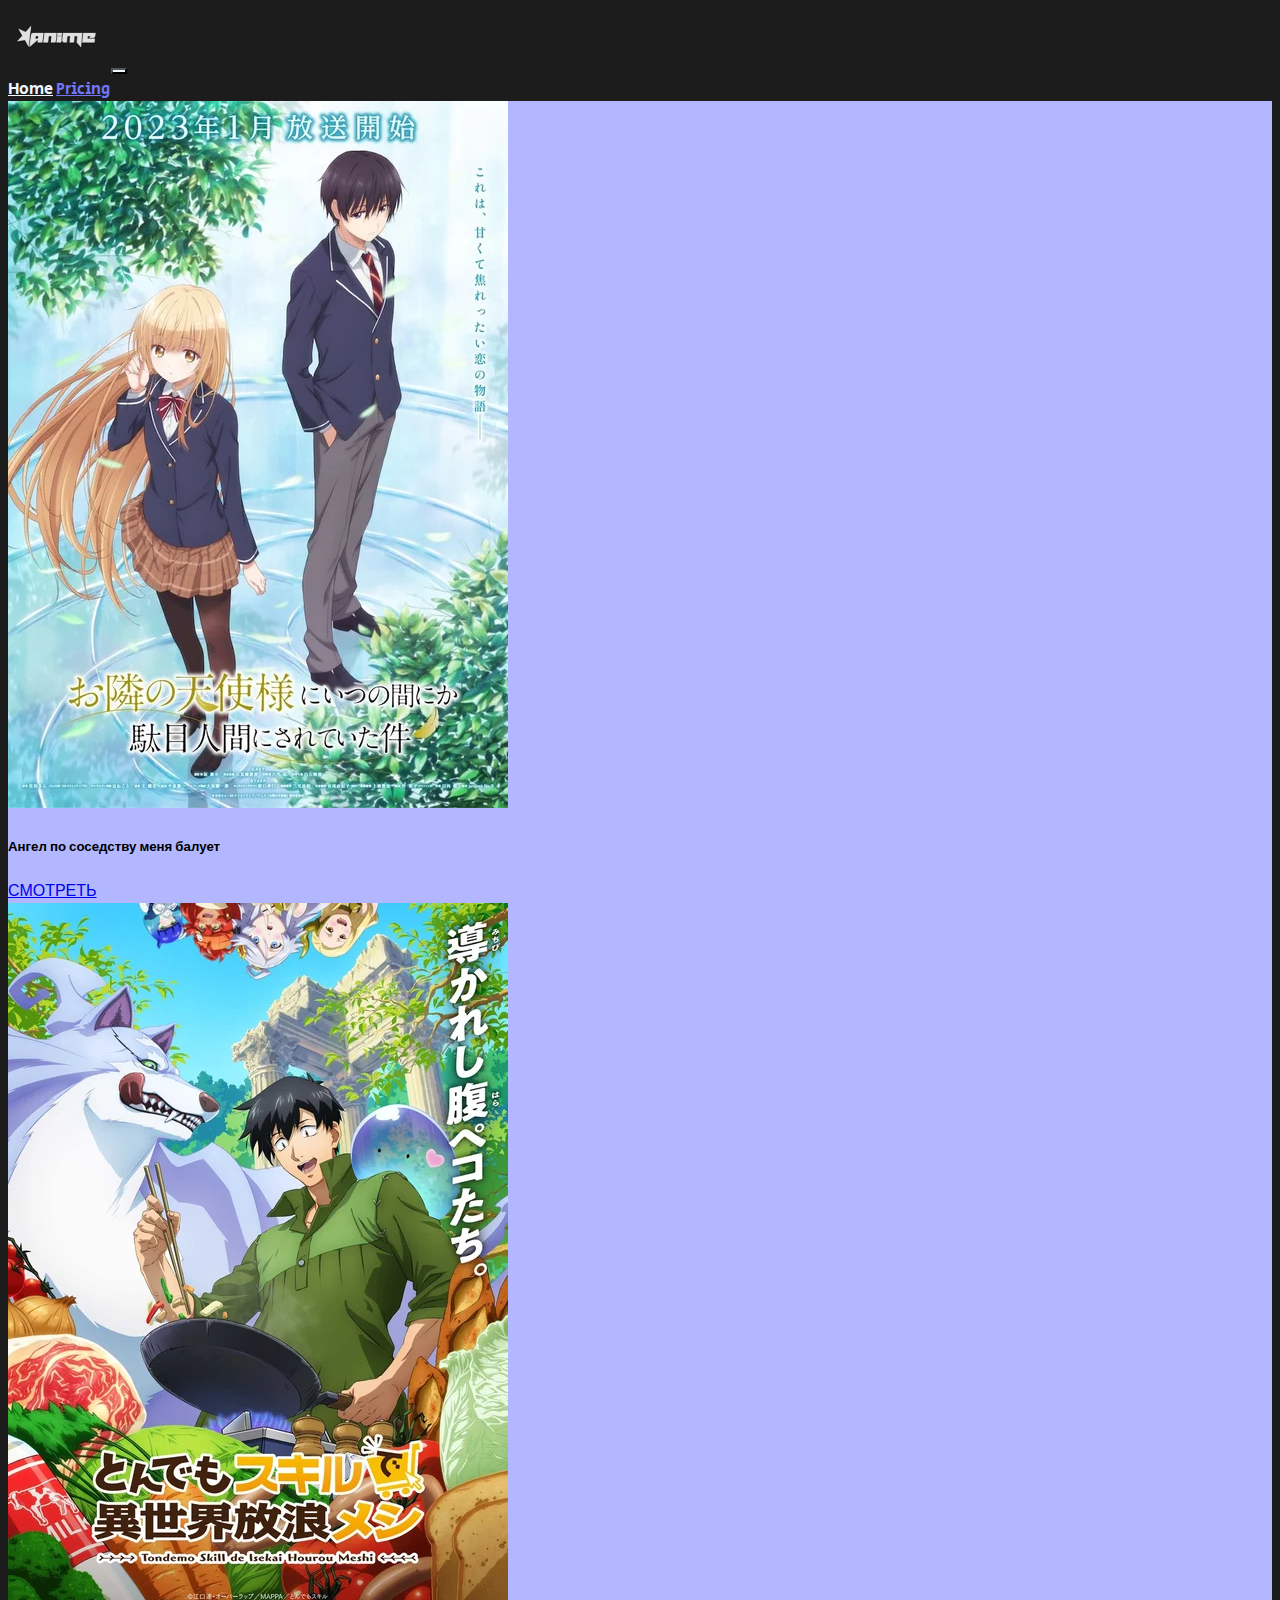
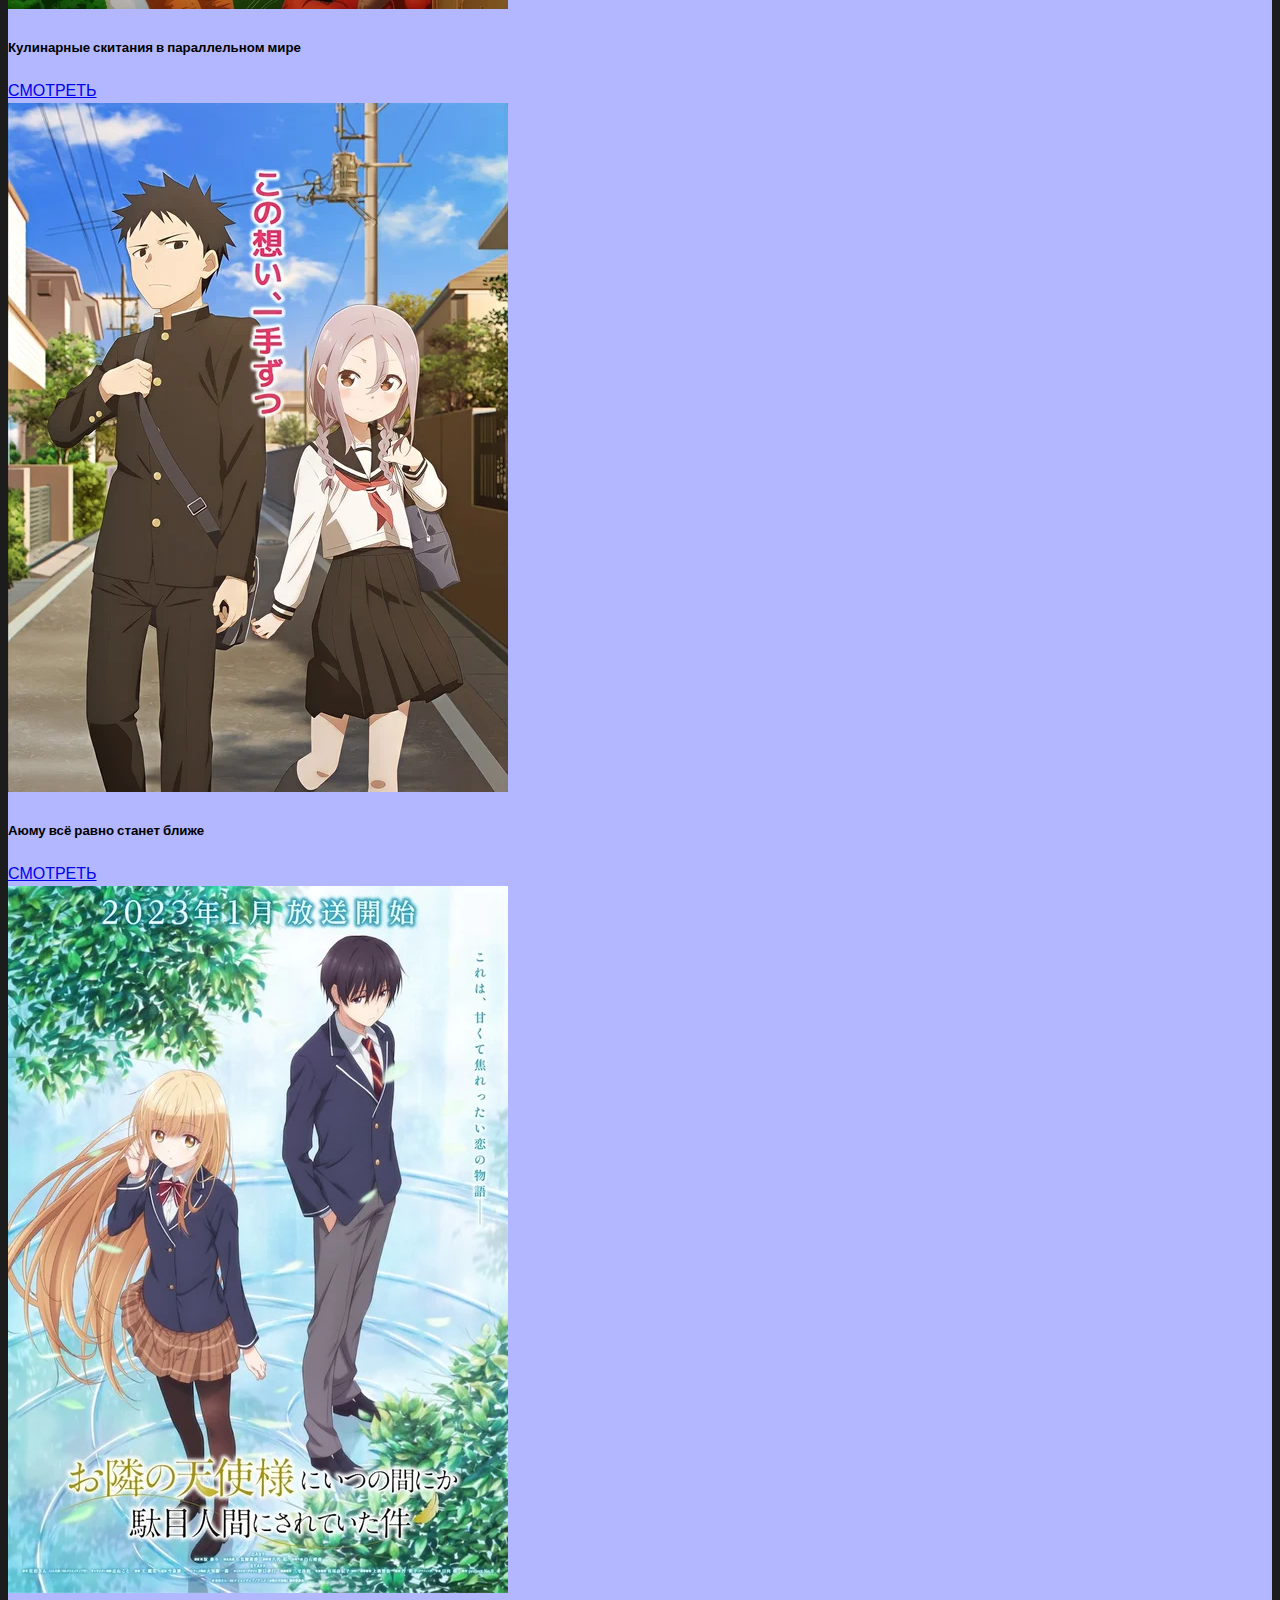
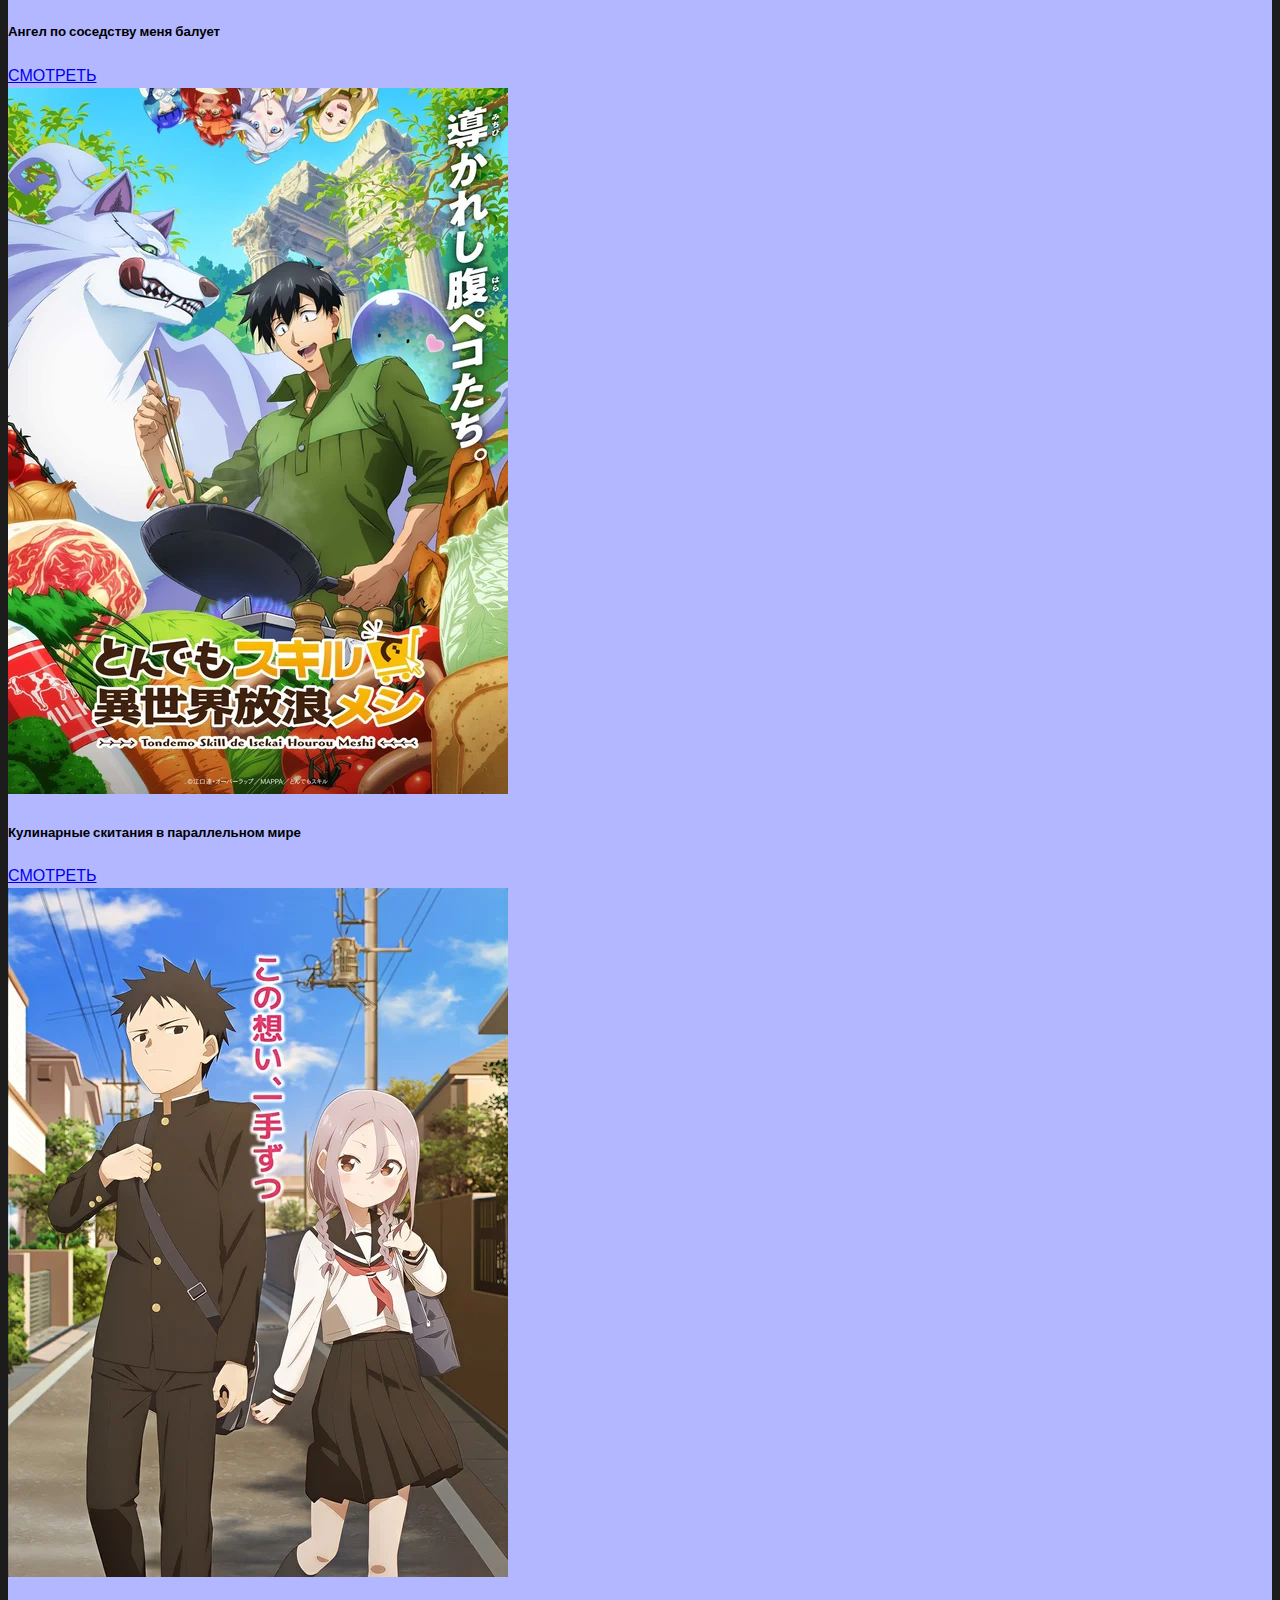
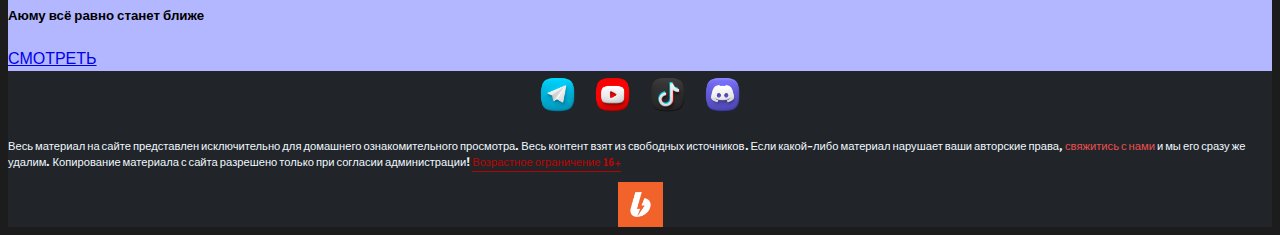
<file: pricing.html>
<!DOCTYPE html>
<html lang="en">
<head>
    <meta charset="UTF-8">
    <meta http-equiv="X-UA-Compatible" content="IE=edge">
    <meta name="viewport" content="width=device-width, initial-scale=1.0">
    <link href="https://cdn.jsdelivr.net/npm/bootstrap@5.3.0-alpha1/dist/css/bootstrap.min.css" rel="stylesheet"
        integrity="sha384-GLhlTQ8iRABdZLl6O3oVMWSktQOp6b7In1Zl3/Jr59b6EGGoI1aFkw7cmDA6j6gD" crossorigin="anonymous">
    <link rel="stylesheet" href="source/styles/style.css">
    <link rel="stylesheet" href="source/styles/bg-video.css">

    <link rel="apple-touch-icon" sizes="180x180" href="source/files/favicon_io/apple-touch-icon.png">
    <link rel="icon" type="image/png" sizes="32x32" href="source/files/favicon_io/favicon-32x32.png">
    <link rel="icon" type="image/png" sizes="16x16" href="source/files/favicon_io/favicon-16x16.png">
    <link rel="manifest" href="source/files/favicon_io/site.webmanifest">
    <title>NecoMeowStudio</title>
</head>

<body>
    <header>
        <nav class="navbar navbar-expand-lg bg-dark">
            <div class="container-fluid">
                <a class="navbar-brand" href="index.html"><img src="source/images/anime.png" alt="anime"></a>
                <button class="navbar-toggler" type="button" data-bs-toggle="collapse"
                    data-bs-target="#navbarNavAltMarkup" aria-controls="navbarNavAltMarkup" aria-expanded="false"
                    aria-label="Toggle navigation">
                    <span class="navbar-toggler-icon"></span>
                </button>
                <div class="collapse navbar-collapse" id="navbarNavAltMarkup">
                    <div class="navbar-nav">
                        <a class="nav-link" aria-current="page" href="index.html">Home</a>
                        <a class="nav-link active" href="pricing.html">Pricing</a>
                    </div>
                </div>
            </div>
        </nav>
    </header>


    <section>
        <div class="conteiner-fluid mt-4">

            <div class="row col-md-12">
                <div class="col-lg-2 col-md-12">
                </div>


                <div class="col-lg-8 col-md-12">
                    <div class="row">
                        <div class="col-lg-4 col-md-6 mt-4">
                            <div class="card">
                                <img src="source/images/Ангел по соседству меня балует.jpg" class="card-img-top"
                                    alt="Ангел по соседству меня балует">
                                <div class="card-body">
                                    <h5 class="card-title">Ангел по соседству меня балует</h5>

                                    <a href="#" class="btn btn-primary">СМОТРЕТЬ</a>
                                </div>
                            </div>
                        </div>
                        <div class="col-lg-4 col-md-6 mt-4">
                            <div class="card">
                                <img src="source/images/Кулинарные скитания в параллельном мире.jpg"
                                    class="card-img-top" alt="Кулинарные скитания в параллельном мире">
                                <div class="card-body">
                                    <h5 class="card-title">Кулинарные скитания в параллельном мире</h5>

                                    <a href="#" class="btn btn-primary">СМОТРЕТЬ</a>
                                </div>
                            </div>
                        </div>
                        <div class="col-lg-4 col-md-6 mt-4">
                            <div class="card">
                                <img src="source/images/Аюму всё равно станет ближе.jpg" class="card-img-top"
                                    alt="Аюму всё равно станет ближе">
                                <div class="card-body">
                                    <h5 class="card-title">Аюму всё равно станет ближе</h5>

                                    <a href="#" class="btn btn-primary">СМОТРЕТЬ</a>
                                </div>
                            </div>
                        </div>


                        <div class="col-lg-4 col-md-6 mt-4">
                            <div class="card">
                                <img src="source/images/Ангел по соседству меня балует.jpg" class="card-img-top"
                                    alt="Ангел по соседству меня балует"> <!-- 500/707 -->
                                <div class="card-body">
                                    <h5 class="card-title">Ангел по соседству меня балует</h5>

                                    <a href="#" class="btn btn-primary">СМОТРЕТЬ</a>
                                </div>
                            </div>
                        </div>
                        <div class="col-lg-4 col-md-6 mt-4">
                            <div class="card">
                                <img src="source/images/Кулинарные скитания в параллельном мире.jpg"
                                    class="card-img-top" alt="Кулинарные скитания в параллельном мире">
                                <div class="card-body">
                                    <h5 class="card-title">Кулинарные скитания в параллельном мире</h5>

                                    <a href="#" class="btn btn-primary">СМОТРЕТЬ</a>
                                </div>
                            </div>
                        </div>
                        <div class="col-lg-4 col-md-6 mt-4">
                            <div class="card">
                                <img src="source/images/Аюму всё равно станет ближе.jpg" class="card-img-top"
                                    alt="Аюму всё равно станет ближе">
                                <div class="card-body">
                                    <h5 class="card-title">Аюму всё равно станет ближе</h5>

                                    <a href="#" class="btn btn-primary">СМОТРЕТЬ</a>
                                </div>
                            </div>
                        </div>
                    </div>
                </div>

                <div class="col-lg-2 col-md-12">

                </div>
            </div>
        </div>
    </section>

    <footer class="mt-4">
        <div class="container-fluid">
            <div class="row">
                <div class="col-lg-2 col-md-12 media-links">
                    <img style="width: 45px; margin-inline: 5px;" src="source/files/telegram.png" alt="Telegram">
                    <img style="width: 45px; margin-inline: 5px;" src="source/files/youtube.png" alt="YouTube">
                    <img style="width: 45px; margin-inline: 5px;" src="source/files/tiktok.png" alt="TikTok">
                    <img style="width: 45px; margin-inline: 5px;" src="source/files/discord.png" alt="Discord">
                </div>
                <div class="col-lg-8 col-md-12 footer-text text-center">
                    <p>Весь материал на сайте представлен исключительно для домашнего ознакомительного просмотра. Весь
                        контент
                        взят из свободных источников. Если какой-либо материал нарушает ваши авторские права, <span
                            style="color: rgb(236, 79, 79);">свяжитись с нами</span> и мы
                        его сразу же удалим. Копирование материала с сайта разрешено только при согласии администрации!
                        <span class="vozrost-agr16">
                            Возрастное
                            ограничение 16+
                        </span>
                    </p>
                </div>
                <div class="col-lg-2 col-md-12 media-links">
                    <img style="width: 45px; margin-inline: 10px;" src="source/files/boosty.png" alt="Boosty">
                </div>
            </div>
        </div>
    </footer>

    <script src="https://cdn.jsdelivr.net/npm/bootstrap@5.3.0-alpha1/dist/js/bootstrap.bundle.min.js"
        integrity="sha384-w76AqPfDkMBDXo30jS1Sgez6pr3x5MlQ1ZAGC+nuZB+EYdgRZgiwxhTBTkF7CXvN"
        crossorigin="anonymous"></script>
</body>

</html>
</file>
<file: source/styles/style.css>
@import url('https://fonts.googleapis.com/css?family=Secular One&display=swap');

body {
    font-family: Secular One, Arial;
    background-color: rgb(28,28,28);
    
    
}

.navbar-brand img {
    width: 100px;
}

.navbar-toggler {
    background-color: aliceblue;
}

.slide-text {
    color: aliceblue;
    margin: auto auto;
}

.nav-link {
    color: aliceblue;
}

.navbar-nav .nav-link.active {
    color: rgb(115, 117, 247);
    /* color: rgb(188, 189, 245); */

} 
.navbar-nav .nav-link:hover{
    color: rgb(255, 255, 255);
}


/*  */

.card {
    background-color: rgb(178, 183, 255);
}


/* ---------------- */

.footer-text {
    color: aliceblue;
    margin: auto auto;
    font-size: 0.7em;
    padding-top: 1em;
}

.vozrost-agr16 {
    color: rgb(186, 5, 5);
    border-bottom: 0.5px;
    border-top: 0;
    border-left: 0ch;
    border-right: 0ch;
    border-style: solid;
    border-color: rgb(180, 4, 4);
}

footer{
    background-color: rgb(33,37,41);
}

.media-links{
    display: flex;
    justify-content: center;
    align-items: center;
}

/*  */
.carousel{
    padding-top: 3em;
    
}

.carousel-indicators>buttom{
    margin-top: 4em;
}
</file>
<file: source/styles/bg-video.css>
.bg-video {
    width: 100%;
    height: 80vh;
    position: relative;
    display: flex;
    justify-content: center;
    align-items: center;
}

.bg-video video {
    width: 100%;
    height: 80vh;
    position: absolute;
    top: 0;
    left: 0;
    object-fit: cover;
    z-index: 1;
}

.effect{
    width: 100%;
    height: 80vh;
    position: absolute;
    top: 0;
    left: 0;
    object-fit: cover;
    z-index: 2;
    background-color: rgba(0, 0, 0, 0.436);
}

.video-text {
    color: coral;
    font-size: 5em;
    z-index: 2;
    
}
</file>
